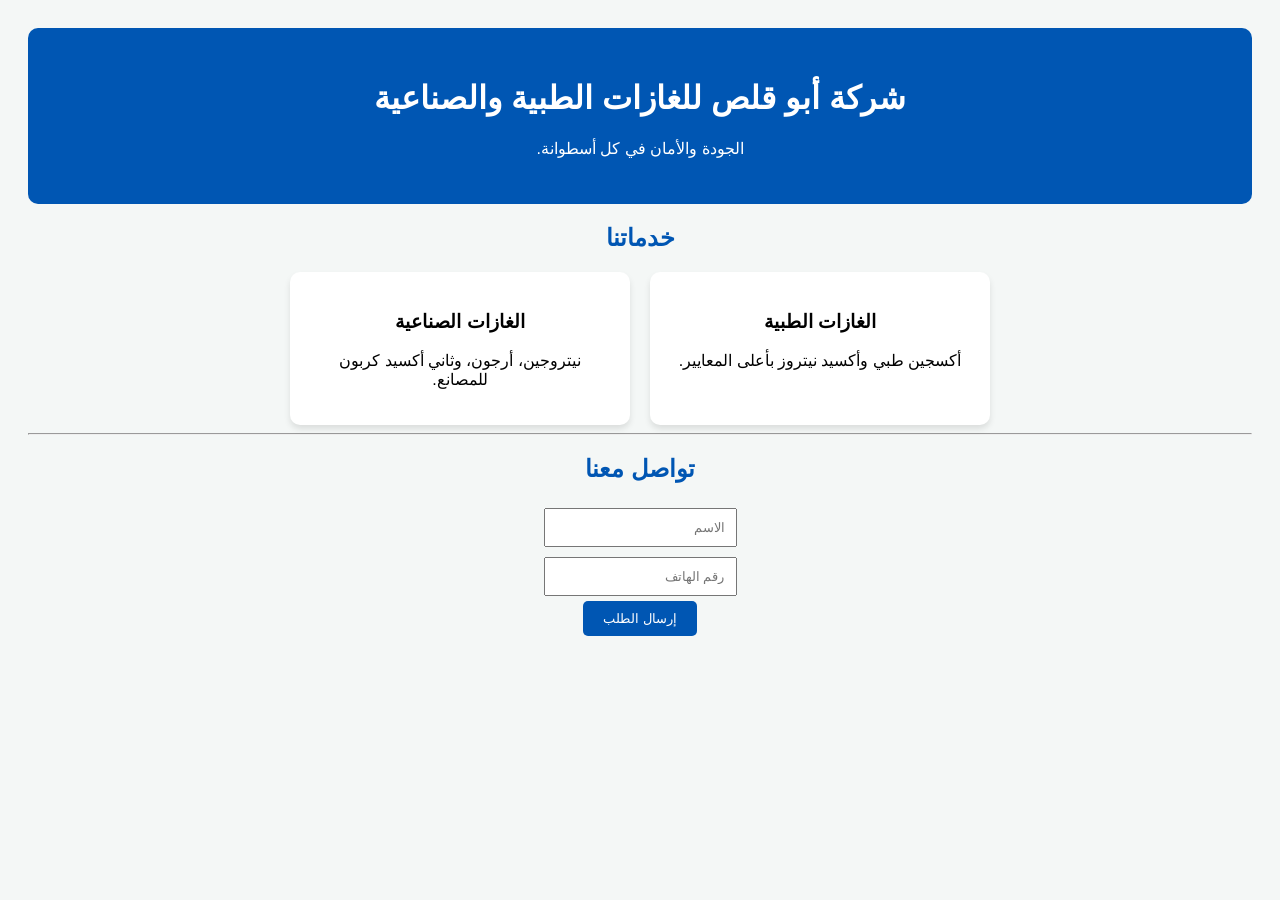
<file: aboqalas_site/templates/index.html>
<!DOCTYPE html>
<html lang="ar" dir="rtl">
<head>
    <meta charset="UTF-8">
    <title>شركة أبو قلص للغازات</title>
    <style>
        body { font-family: 'Arial', sans-serif; background-color: #f4f7f6; text-align: center; padding: 20px; }
        .header { background: #0056b3; color: white; padding: 30px; border-radius: 10px; margin-bottom: 20px; }
        .services { display: flex; justify-content: center; gap: 20px; flex-wrap: wrap; }
        .card { background: white; padding: 20px; border-radius: 10px; width: 300px; box-shadow: 0 4px 6px rgba(0,0,0,0.1); }
        h2 { color: #0056b3; }
    </style>
</head>
<body>
    <div class="header">
        <h1>شركة أبو قلص للغازات الطبية والصناعية</h1>
        <p>الجودة والأمان في كل أسطوانة.</p>
    </div>

    <h2>خدماتنا</h2>
    <div class="services">
        <div class="card">
            <h3>الغازات الطبية</h3>
            <p>أكسجين طبي وأكسيد نيتروز بأعلى المعايير.</p>
        </div>
        <div class="card">
            <h3>الغازات الصناعية</h3>
            <p>نيتروجين، أرجون، وثاني أكسيد كربون للمصانع.</p>
        </div>
    </div>

    <hr>
    <h2>تواصل معنا</h2>
    <form action="/send" method="POST" style="margin-bottom: 50px;">
        <input type="text" name="name" placeholder="الاسم" required style="padding: 10px; margin: 5px;">
        <br>
        <input type="text" name="phone" placeholder="رقم الهاتف" required style="padding: 10px; margin: 5px;">
        <br>
        <button type="submit" style="padding: 10px 20px; background: #0056b3; color: white; border: none; border-radius: 5px;">إرسال الطلب</button>
    </form>
</body>
</html>
</file>
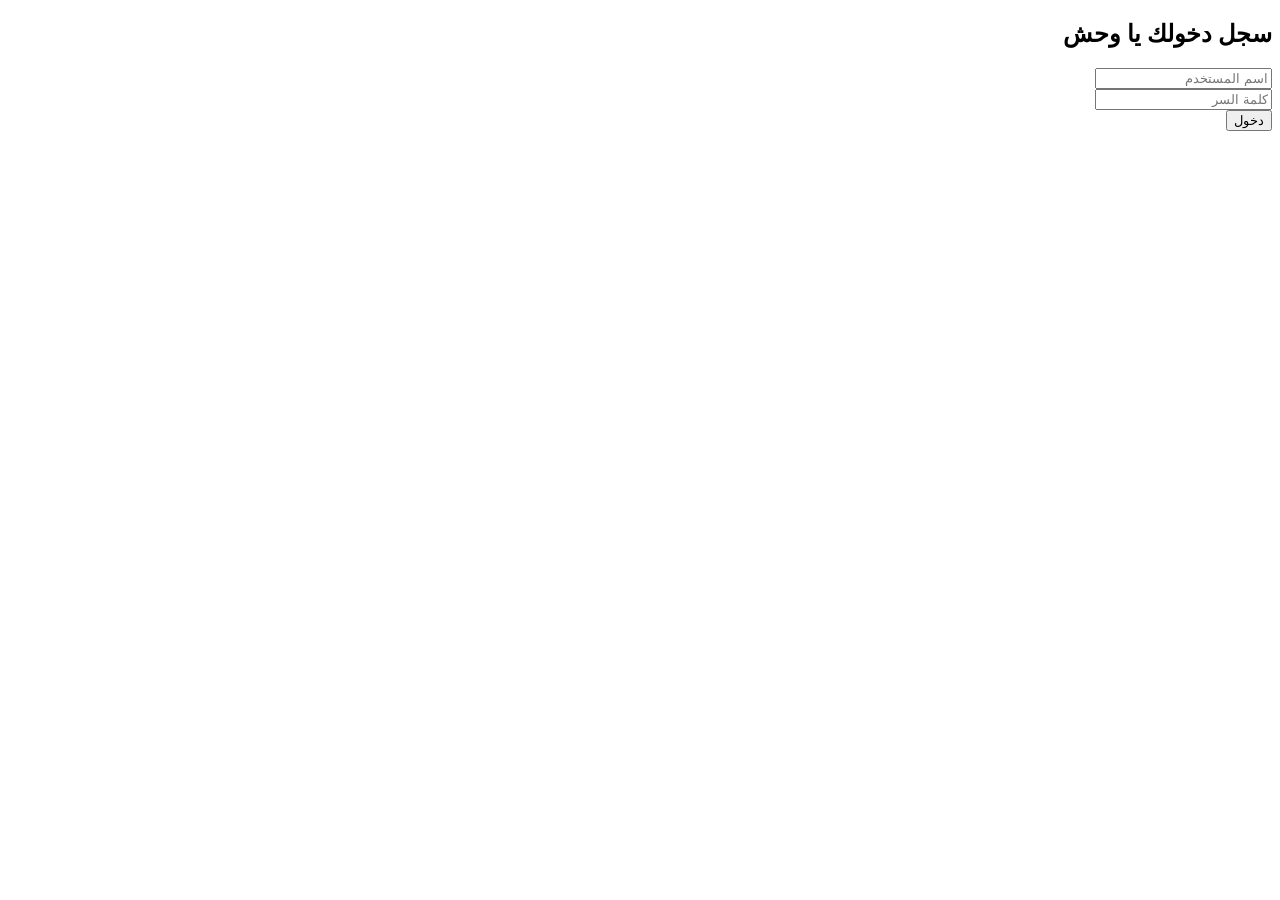
<file: templates/login.html>
<!DOCTYPE html>
<html dir="rtl">
<body>
    <h2>سجل دخولك يا وحش</h2>
    <form method="POST">
        <input type="text" name="username" placeholder="اسم المستخدم" required>
        <br>
        <input type="password" name="password" placeholder="كلمة السر" required>
        <br>
        <button type="submit">دخول</button>
    </form>
</body>
</html>
</file>
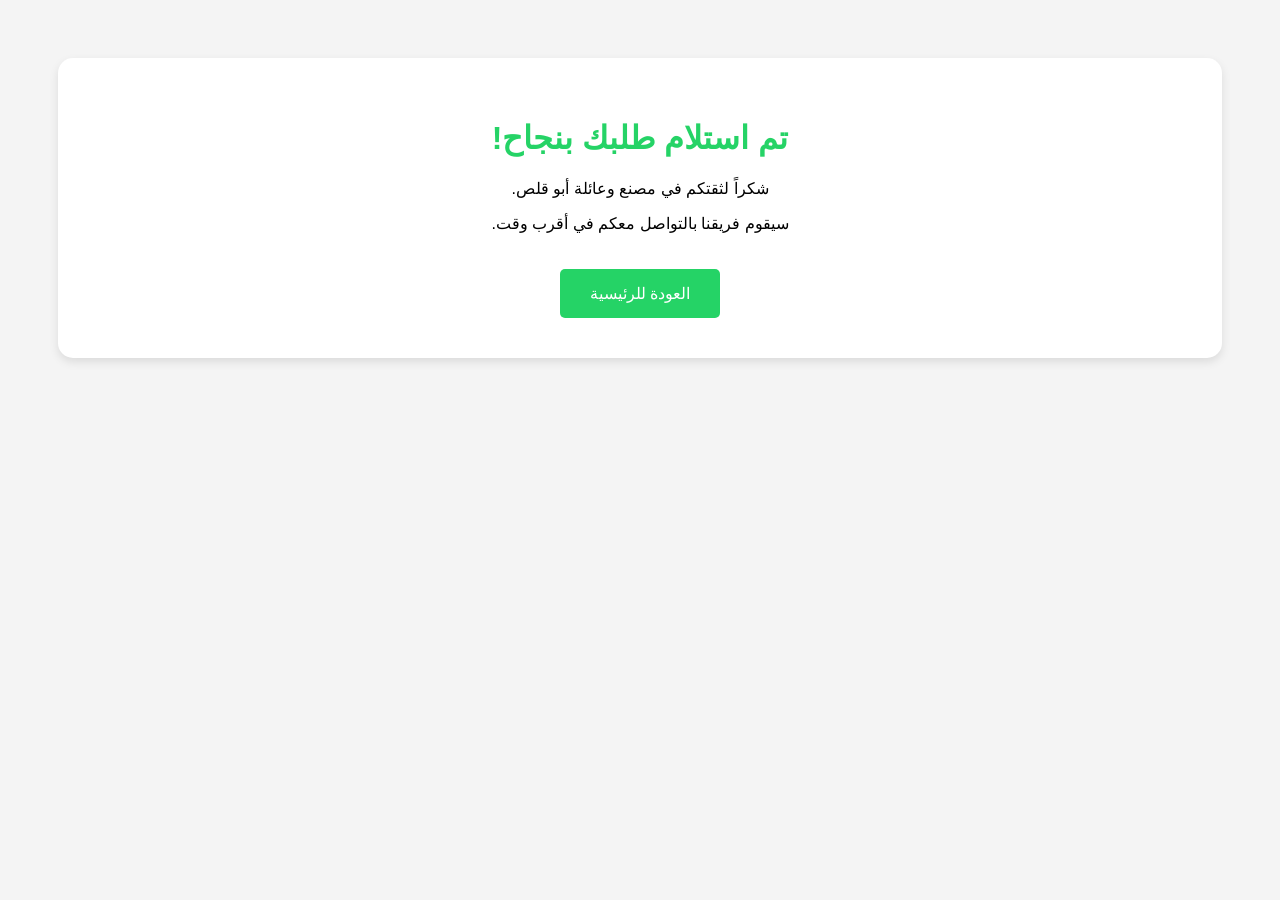
<file: aboqalas_site/templates/thankyou.html>
<!DOCTYPE html>
<html lang="ar" dir="rtl">
<head>
    <meta charset="UTF-8">
    <title>تم استلام طلبك</title>
    <style>
        body { font-family: sans-serif; text-align: center; padding: 50px; background-color: #f4f4f4; }
        .box { background: white; padding: 40px; border-radius: 15px; box-shadow: 0 4px 10px rgba(0,0,0,0.1); }
        h1 { color: #25d366; }
        .btn { display: inline-block; margin-top: 20px; padding: 15px 30px; background: #25d366; color: white; text-decoration: none; border-radius: 5px; }
    </style>
</head>
<body>
    <div class="box">
        <h1>تم استلام طلبك بنجاح!</h1>
        <p>شكراً لثقتكم في مصنع وعائلة أبو قلص.</p>
        <p>سيقوم فريقنا بالتواصل معكم في أقرب وقت.</p>
        <a href="/" class="btn">العودة للرئيسية</a>
    </div>
</body>
</html>
</file>
